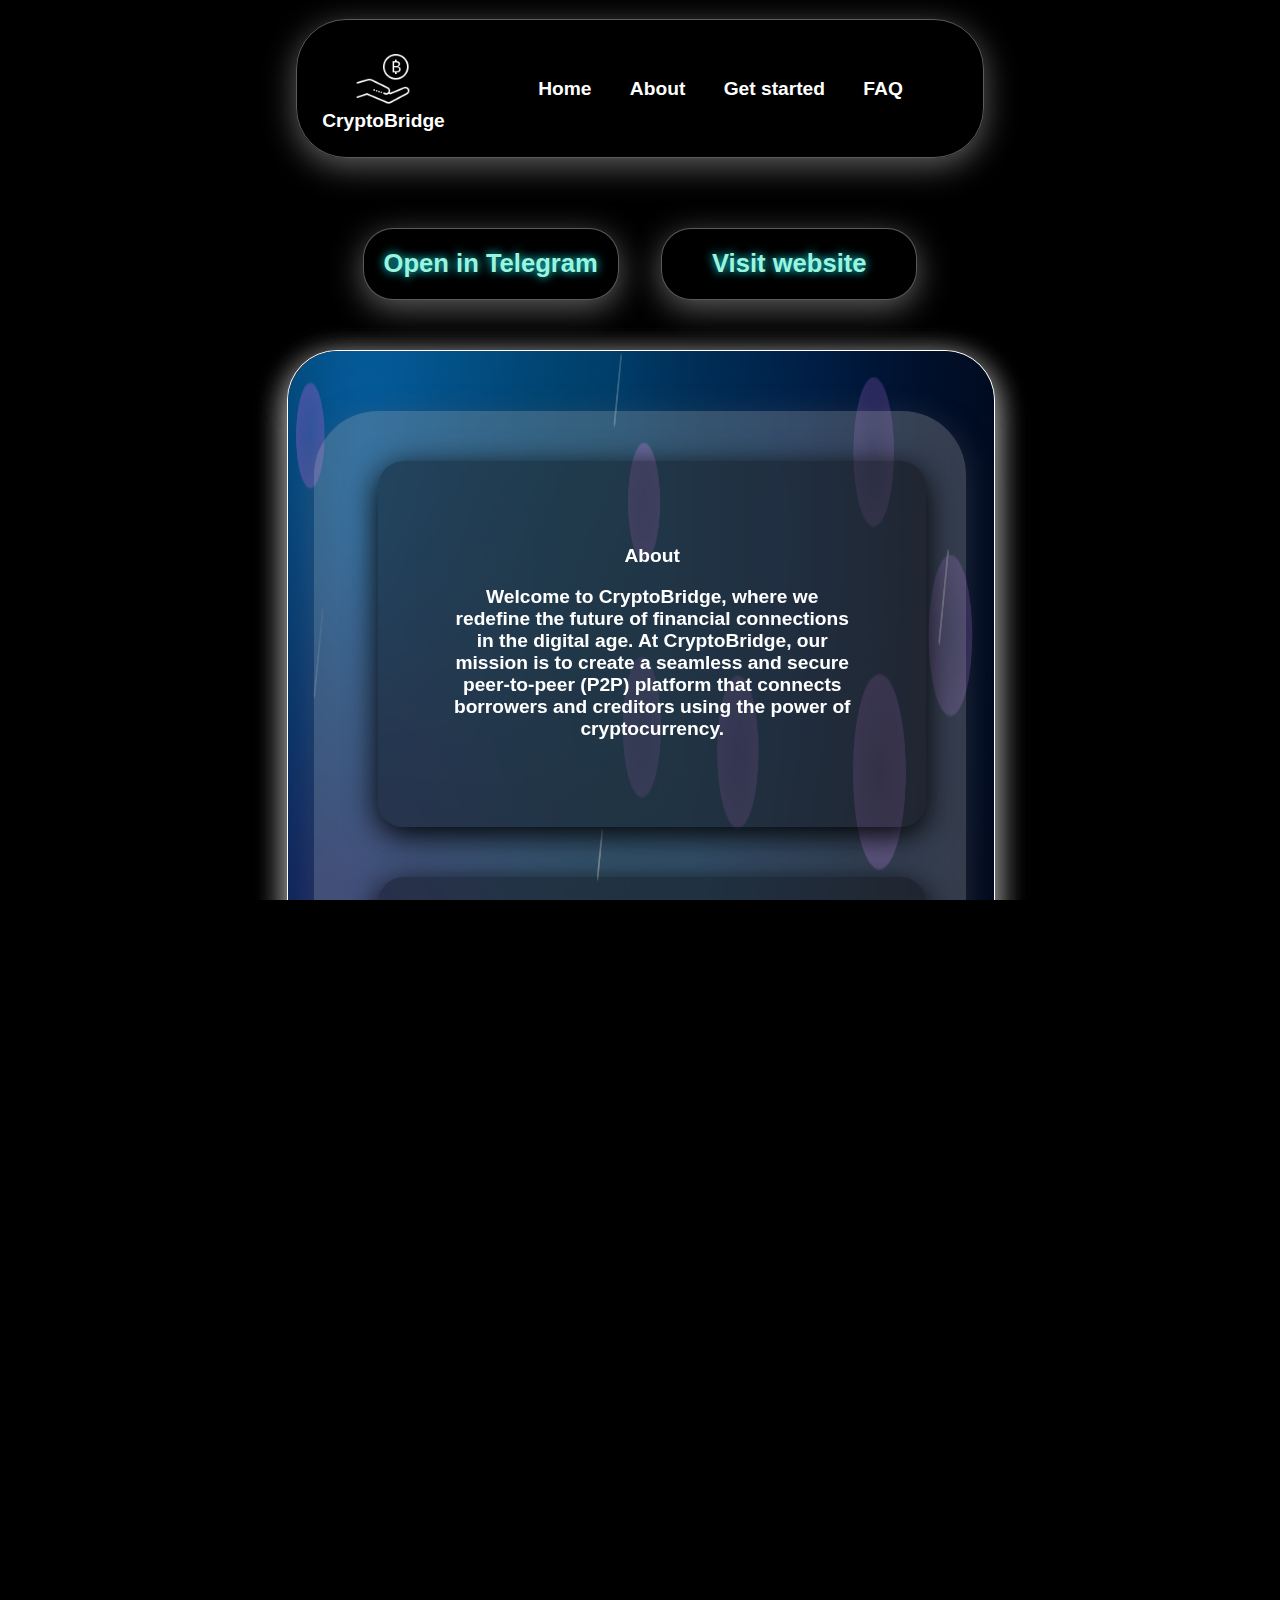
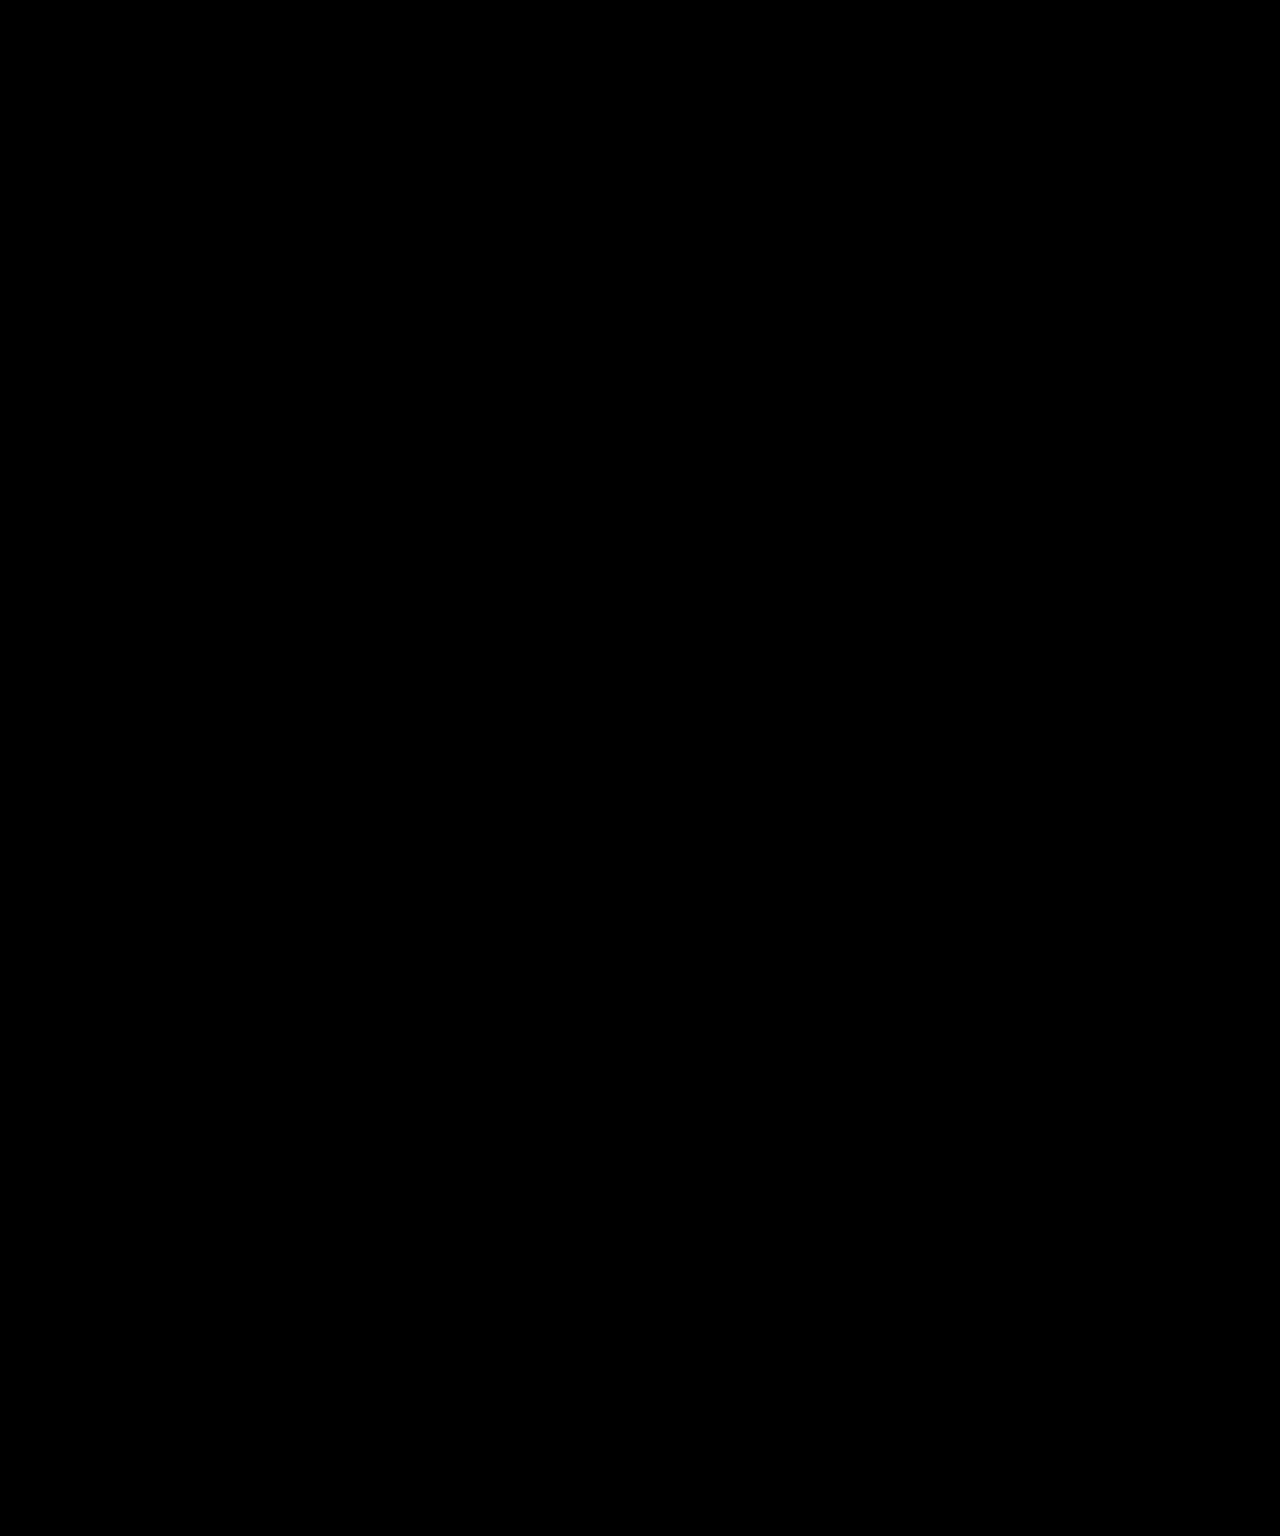
<file: index.html>
<!DOCTYPE html>
<html>

<head>
    <title>Crypto-Zaim</title>
    <meta charset="UTF-8">
    <meta name="viewport" content="width=device-width, initial-scale=1.0">
    <meta name="viewport" content="width=640"/>

    <link rel="stylesheet" href="main.css">
    <script src="https://code.jquery.com/jquery-3.6.0.min.js"></script>
    <script src="script.js"></script>
</head>

<body>
    <div class="container">
        <div class="header">
            <div class="wrap">
                <div class="logo-holder">
                    <img class="logo" src="img/logo.png">
                    <span class="logo-text">CryptoBridge</span>
                </div>
                <nav class="menu">
                    <div class="table">
                        <a href="#">Home</a>
                        <a href="#About">About</a>
                        <a href="platform/main_page.html#">Get started</a>
                        <a href="#faq">FAQ</a>
                    </div>
                </nav>
            </div>
        </div>

        <main>
            <div class="buttons">
                <a href="#"><button id="tg-btn">Open in Telegram</button></a>
                <a href="#"><button id="web-btn">Visit website</button></a>
            </div>
            <div id="About" class="about fade-in">
                <div id="bg">
                    <canvas></canvas>
                    <canvas></canvas>
                    <canvas></canvas>
                </div>
                <div class="about-content">
                    <div class="card-holder">
                        <div class="about-card">
                            <div class="about1">
                                <h2>About</h2>
                                <p>Welcome to CryptoBridge, where we redefine the future of financial connections in the
                                    digital age.
                                    At CryptoBridge, our mission is to create a seamless and secure peer-to-peer (P2P)
                                    platform that
                                    connects borrowers and creditors using the power of cryptocurrency.
                            </div>
                        </div>
                        <div class="about-card">
                            <div class="about2">
                                <h2>Who We Are?</h2>
                                <p>Welcome to CryptoBridge, where we redefine the future of financial connections in the
                                    digital age.
                                    At CryptoBridge, our mission is to create a seamless and secure peer-to-peer (P2P)
                                    platform that
                                    connects borrowers and creditors using the power of cryptocurrency.
                            </div>
                        </div>
                        <div class="about-card">
                            <div class="about3">
                                <h2>What We Do?</h2>
                                <p>Welcome to CryptoBridge, where we redefine the future of financial connections in the
                                    digital age.
                                    At CryptoBridge, our mission is to create a seamless and secure peer-to-peer (P2P)
                                    platform that
                                    connects borrowers and creditors using the power of cryptocurrency.
                            </div>
                        </div>
                        <div class="about-card">
                            <div class="about4">
                                <h2>Our Vision</h2>
                                <p>Welcome to CryptoBridge, where we redefine the future of financial connections in the
                                    digital age.
                                    At CryptoBridge, our mission is to create a seamless and secure peer-to-peer (P2P)
                                    platform that
                                    connects borrowers and creditors using the power of cryptocurrency.
                            </div>
                        </div>
                    </div>
                </div>
            </div>
            
            <div class="get-started">
              <h1></h1>
            </div>

            <div id="faq" class="FAQ fade-in">
                <div class="faq-bg"></div>
                <div class="faq-content">
                    <h1>FAQ</h1>
                    <div class="faq-wrapper">
                        <ul class="faq">
                            <li class="faq-item">
                                <input type="checkbox" id="faq1">
                                <label class="faq-question" for="faq1">What is the purpose of this FAQ?</label>
                                <div class="faq-answer">
                                    <p>This FAQ is designed to answer the most common questions about our service. Lorem
                                        ipsum dolor sit amet, consectetur adipiscing elit. Proin ac metus non ligula dapibus
                                        ullamcorper. Integer in velit id nisl dictum scelerisque.</p>
                                </div>
                            </li>
                            <hr>
                            <li class="faq-item">
                                <input type="checkbox" id="faq2">
                                <label class="faq-question" for="faq2">How do I use this feature?</label>
                                <div class="faq-answer">
                                    <p>Simply click on the question to reveal the answer. Click again to hide it. Lorem
                                        ipsum dolor sit amet, consectetur adipiscing elit. Proin ac metus non ligula dapibus
                                        ullamcorper. Integer in velit id nisl dictum scelerisque.</p>
                                </div>
                            </li>
                            <hr>
                            <li class="faq-item">
                                <input type="checkbox" id="faq3">
                                <label class="faq-question" for="faq3">How do I use this feature?</label>
                                <div class="faq-answer">
                                    <p>Simply click on the question to reveal the answer. Click again to hide it. Lorem
                                        ipsum dolor sit amet, consectetur adipiscing elit. Proin ac metus non ligula dapibus
                                        ullamcorper. Integer in velit id nisl dictum scelerisque.</p>
                                </div>
                            </li>
                            <hr>
                            <li class="faq-item">
                                <input type="checkbox" id="faq4">
                                <label class="faq-question" for="faq4">How do I use this feature?</label>
                                <div class="faq-answer">
                                    <p>Simply click on the question to reveal the answer. Click again to hide it. Lorem
                                        ipsum dolor sit amet, consectetur adipiscing elit. Proin ac metus non ligula dapibus
                                        ullamcorper. Integer in velit id nisl dictum scelerisque.</p>
                                </div>
                            </li>
                            <hr>
                            <li class="faq-item">
                                <input type="checkbox" id="faq5">
                                <label class="faq-question" for="faq5">What is the purpose of this FAQ?</label>
                                <div class="faq-answer">
                                    <p>This FAQ is designed to answer the most common questions about our service. Lorem
                                        ipsum dolor sit amet, consectetur adipiscing elit. Proin ac metus non ligula dapibus
                                        ullamcorper. Integer in velit id nisl dictum scelerisque.</p>
                                </div>
                            </li>
                        </ul>
                    </div>
                </div>
            </div>
        </main>
        <footer>
            <div class="social-media">
                <div class="tg">
                    <img class="tg-png" src="img/tg.png">
                    <a>Join us on Telegram</a>
                </div>
                <div class="x">
                    <img class="x-png" src="img/x.png">
                    <a>Join us on Twitter</a>
                </div>
            </div>
            <div class="terms">
                <p>© 2024 CryptoBridge</p>
                <p>Terms of use</p>
            </div>
        </footer>

        <div class="light x1"></div>
        <div class="light x2"></div>
        <div class="light x3"></div>
        <div class="light x4"></div>
        <div class="light x5"></div>
        <div class="light x6"></div>
        <div class="light x7"></div>
        <div class="light x8"></div>
        <div class="light x9"></div>
    </div>
</body>

</html>
</file>
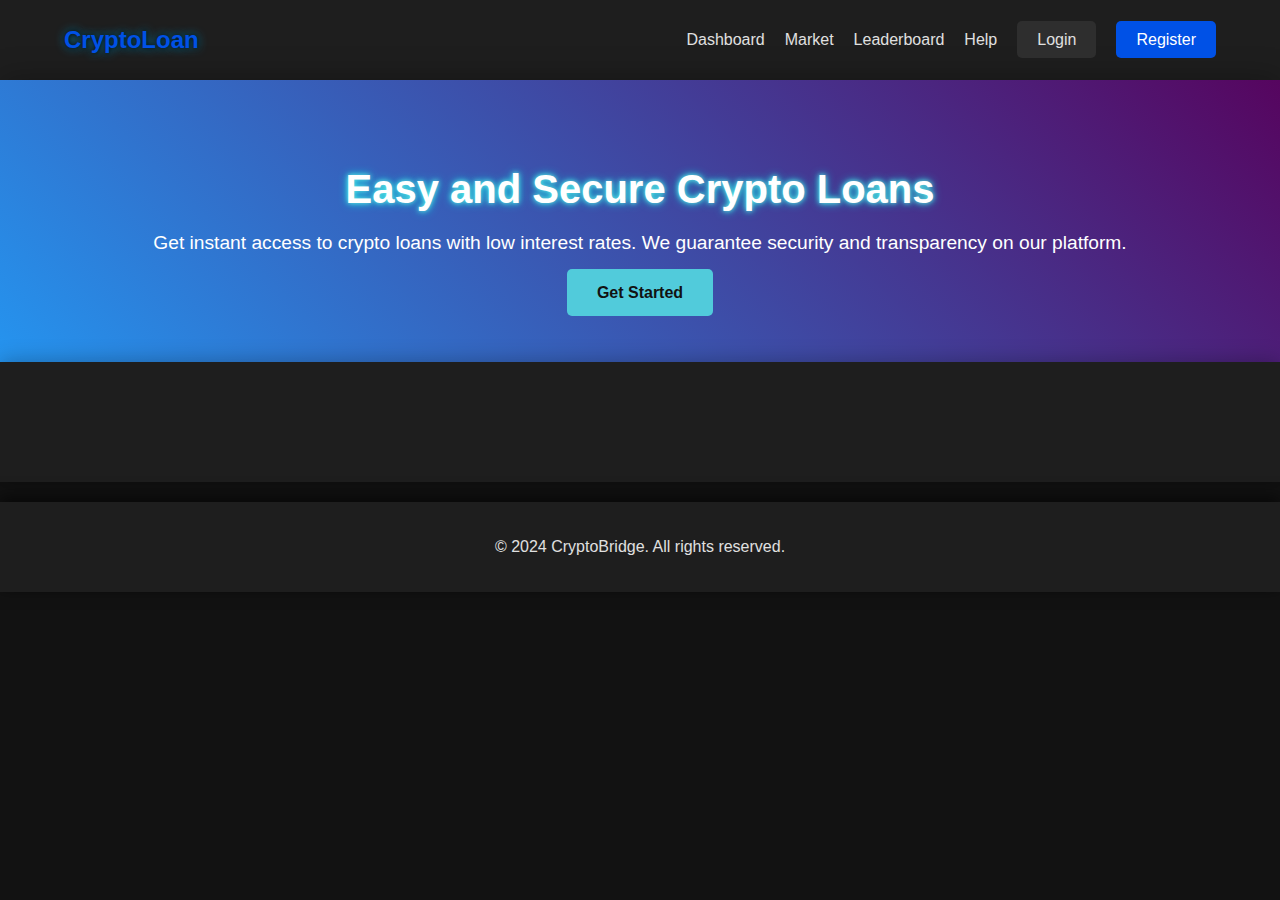
<file: platform/main_page.html>
<!DOCTYPE html>
<html lang="en">
<head>
    <meta charset="UTF-8">
    <meta name="viewport" content="width=device-width, initial-scale=1.0">
    <title>Crypto Loan Platform</title>
    <link rel="stylesheet" href="styles.css">
</head>
<body>
    <header class="header">
        <div class="container">
            <nav class="navbar">
                <a href="#" class="logo">CryptoLoan</a>
                <ul class="nav-links">
                    <li><a href="#">Dashboard</a></li>
                    <li><a href="#">Market</a></li>
                    <li><a href="#">Leaderboard</a></li>
                    <li><a href="#">Help</a></li>
                    <li><a href="#" id="log">Login</a></li>
                    <li><a href="#" id="reg">Register</a></li>
                </ul>
            </nav>
        </div>
    </header>

    <section class="hero">
        <div class="container">
            <div class="hero-content">
                <h1>Easy and Secure Crypto Loans</h1>
                <p>Get instant access to crypto loans with low interest rates. We guarantee security and transparency on our platform.</p>
                <a href="#" class="btn-primary">Get Started</a>
            </div>
        </div>
    </section>

    <section class="features">
        <div class="container">
            
        </div>
    </section>

    <footer class="footer">
        <div class="container">
            <p>&copy; 2024 CryptoBridge. All rights reserved.</p>
        </div>
    </footer>
</body>
</html>
</file>
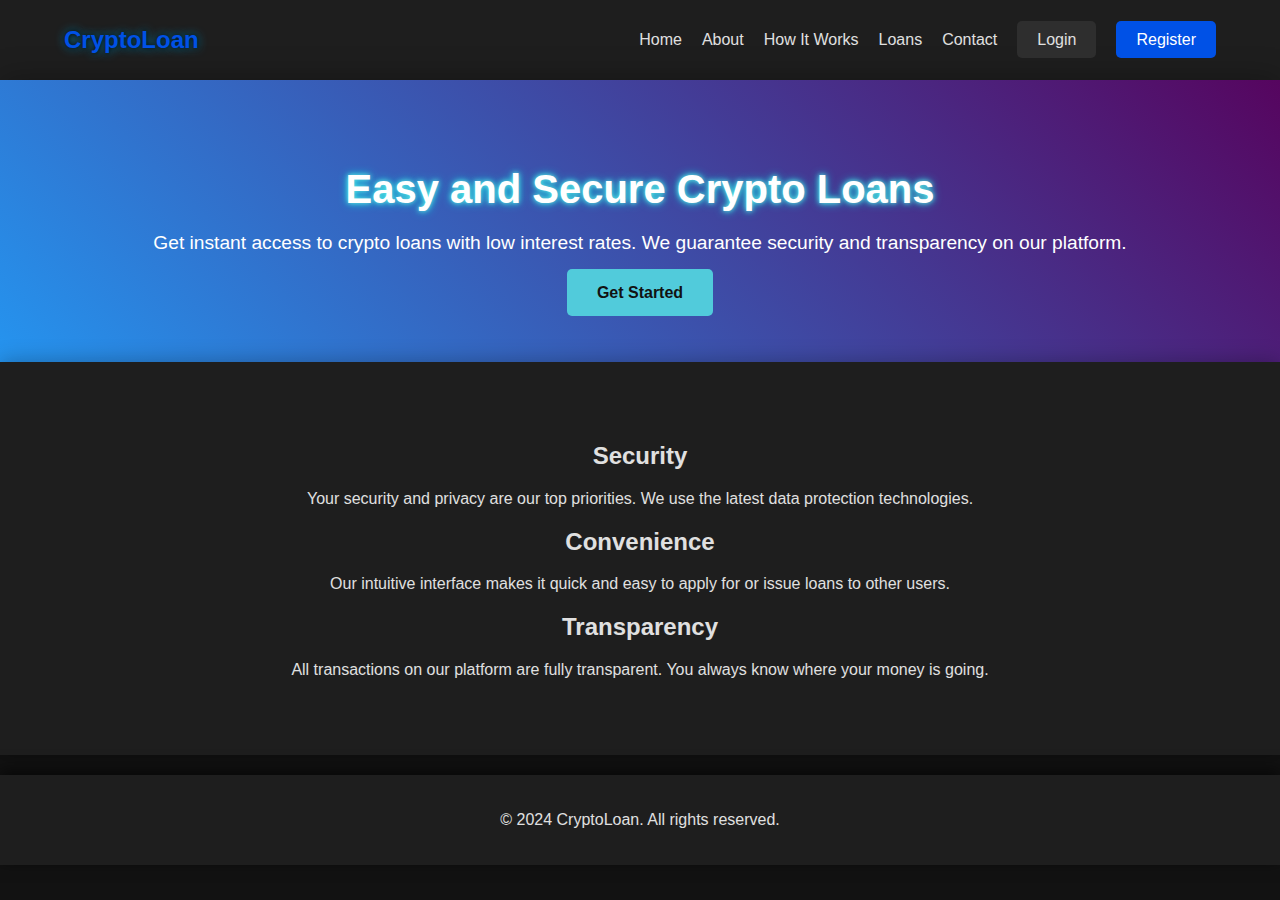
<file: platform/page.html>
<!DOCTYPE html>
<html lang="en">
<head>
    <meta charset="UTF-8">
    <meta name="viewport" content="width=device-width, initial-scale=1.0">
    <title>Crypto Loan Platform</title>
    <link rel="stylesheet" href="styles.css">
</head>
<body>
    <header class="header">
        <div class="container">
            <nav class="navbar">
                <a href="#" class="logo">CryptoLoan</a>
                <ul class="nav-links">
                    <li><a href="#">Home</a></li>
                    <li><a href="#">About</a></li>
                    <li><a href="#">How It Works</a></li>
                    <li><a href="#">Loans</a></li>
                    <li><a href="#">Contact</a></li>
                    <li><a href="#" id="log">Login</a></li>
                    <li><a href="#" id="reg">Register</a></li>
                </ul>
            </nav>
        </div>
    </header>

    <section class="hero">
        <div class="container">
            <div class="hero-content">
                <h1>Easy and Secure Crypto Loans</h1>
                <p>Get instant access to crypto loans with low interest rates. We guarantee security and transparency on our platform.</p>
                <a href="#" class="btn-primary">Get Started</a>
            </div>
        </div>
    </section>

    <section class="features">
        <div class="container">
            <div class="feature-item">
                <h2>Security</h2>
                <p>Your security and privacy are our top priorities. We use the latest data protection technologies.</p>
            </div>
            <div class="feature-item">
                <h2>Convenience</h2>
                <p>Our intuitive interface makes it quick and easy to apply for or issue loans to other users.</p>
            </div>
            <div class="feature-item">
                <h2>Transparency</h2>
                <p>All transactions on our platform are fully transparent. You always know where your money is going.</p>
            </div>
        </div>
    </section>

    <footer class="footer">
        <div class="container">
            <p>&copy; 2024 CryptoLoan. All rights reserved.</p>
        </div>
    </footer>
</body>
</html>
</file>
<file: main.css>
html,
body {
  height: 100%;
  background: #000;
  scroll-behavior: smooth;
  background-size: cover;
  background-repeat: no-repeat;
  margin: 0;
  display: flex;
  flex-direction: column;
  font-family: -apple-system, BlinkMacSystemFont, "Roboto", "Segoe UI", "Helvetica Neue", "Lucida Grande", Arial, sans-serif;
  overflow-y: auto;
  animation: fadeIn 2s ease-out;
}

.container {
  max-width: 80%;
  margin: auto;
  height: 100vh;
  flex: 1;
}

.wrap {
  width: 100%;
  padding: 2vw;
  border: 1px solid rgba(255, 255, 255, 0.356);
  border-radius: 50px;
  box-shadow: 0 8px 32px 0 rgba(255, 255, 255, 0.37);
  display: flex;
  justify-content: center;
}

.header {
  display: flex;
  justify-content: center;
  padding: 1.5vw;
}

.logo-holder {
  align-items: center;
  flex-direction: column;
  display: flex;
}

.logo-text {
  font-weight: 700;
  color: #fff;
}

h1 {
  color: #fff;
}

h2, h1 {
  color: #fff;
  transition: color 0.75s, text-decoration-color 0.75s, font-size 0.75s;
  transition: text-shadow 0.3s linear;
}

h2:hover, h1:hover {
  text-shadow: rgb(255, 255, 255) 0 0 10px;
}

.logo {
  width: 5vw;
}

.menu {
  display: flex;
  justify-content: center;
  align-items: center;
  width: 100%
}

.table {
  display: flex;
  justify-content: center;
}

.table a {
  margin-left: 3vw;
  text-decoration: none;
  color: #fff;
  /* font-size: 1.5em; */
  /* animation: glow 1s ease-in-out infinite alternate; */
  font-weight: 700;
  transition: text-shadow 0.3s linear;

  white-space: nowrap; 
}

.table a:hover {
  text-shadow: rgb(255, 255, 255) 0 0 10px;
}

main p,
li {
  color: #fff;
  font-size: var(--font-size);
}

.about {
  width: 90%;
  padding: 2vw;
  margin: auto;
  display: flex;
  justify-content: center;
  border-radius: 10px;
  box-shadow: 0 4px 16px rgba(0, 0, 0, 0.1);
}

.about-content {
  width: 80%;
  position: relative;
  box-shadow: 0 8px 32px 0 rgba(102, 99, 99, 0.37);
  border-radius: 5vw;
  background-color: rgba(170, 170, 170, 0.315);
  font-weight: bold;
  overflow: hidden;
  margin: 4vh auto;
  padding: 0 5vw;
}

.about,
.FAQ {
  transform: translateY(40px);
  opacity: 0;
  transition: opacity 1s ease-out, transform 1s ease-out;
}

.visible {
  transform: translateY(0);
  opacity: 1;
}

.card-holder {
  width: 100%;
  display: flex;
  flex-direction: column; 
  justify-content: center;
  align-items: center;
  gap: 2vh;
}

.about-card {
  width: 40vw;
  background: #00000065;
  border-radius: 2vw;
  transition: transform 0.5s;
  box-shadow: 0 8px 32px 0 rgb(0, 0, 0);
  display: flex;
  align-items: center;
  justify-content: center;
  text-align: center;
  padding: 2vh;
  margin: 1vh 0;
}

.about-card:hover {
  transform: scale(1.05);
}

.table a,
h2,
h1,
.logo-text {
  font-size: 1.5vw;
}

.about-card,
#long-card,
.social-media,
.terms,
.faq-item {
  font-size: 1.5vw;
}

@media (max-width: 1500px) {

  .card-holder {
    display: inline;
  }
  .about-card {
    margin: 50px auto;
    display: flex;
    justify-content: center;
  }
}

.about1,
.about2,
.about3,
.about4 {
  margin: 50px;
}

.buttons {
  display: flex;
  align-items: center;
  justify-content: space-evenly;
  margin: 50px auto;
  width: 50vw;
}

#tg-btn,
#web-btn {
  width: 20vw;
  height: 8vh;
  color: rgb(155, 245, 222);
  border: none;
  border-radius: 30px;
  font-weight: 700;
  font-size: 2vw;
  cursor: pointer;
  text-shadow: #13f7ff 0 0 10px;
  background-color: #00000079;
  border: 1px solid rgba(255, 255, 255, 0.356);
  box-shadow: 0 8px 32px 0 rgba(255, 255, 255, 0.37);
  transition: all 1s ease;
}

#tg-btn:hover {
  background-color: #30e0ff4b;
  transform: scale(1.3) perspective(1px)
}

#web-btn:hover {
  background-color: #30e0ff4b;
  transform: scale(1.3) perspective(1px)
}

.faq-bg {
  background-image: url("img/bg.jpg");
  filter: blur(5px);
  background-repeat: no-repeat;
  background-size: cover;
  padding-top: 100px;
  padding-bottom: 100px;
  height: 600px;
  width: 80%;
  margin: 0 auto;
}

.faq-content {
  background-color: rgb(0, 0, 0);
  /* Fallback color */
  background-color: rgba(0, 0, 0, 0.4);
  /* Black w/opacity/see-through */
  color: white;
  font-weight: bold;
  border: 3px solid #f1f1f1;
  position: absolute;
  top: 50%;
  left: 50%;
  transform: translate(-50%, -50%);
  z-index: 2;
  width: 80%;
  padding: 20px;
  text-align: center;
}

.faq-wrapper {
  /* background: #00000065; */
  border-radius: 20px;
  transition: transform 0.5s;
  --font-size: 1em;
  margin: 5% 15%;
}

.faq {
  list-style: none;
  padding: 0;
  margin: 100px auto;
}

/* .faq hr {
  border-color: rgba(0, 58, 184, 0.288);
} */
.faq-item {
  border-radius: 20px;
  transition: background-color 0.5s;
}

.faq-item:hover {
  background-color: rgba(0, 0, 0, 0.363);
}

.faq-question {
  cursor: pointer;
  padding: 15px;
  display: block;
  position: relative;
}

.faq-answer {
  max-height: 0;
  overflow: hidden;
  transition: max-height 0.3s ease-out, padding 0.3s ease-out;
  padding: 0 15px;
  border-top: none;
}

input[type="checkbox"] {
  display: none;
}

input[type="checkbox"]:checked~.faq-answer {
  max-height: 1000px;
  /* Set a large enough value to accommodate the content */
  padding: 15px;
}

footer {
  color: white;
  background-color: #00000079;
  width: 100%;
  height: 15%;
  text-align: center;
  display: flex;
  justify-content: space-around;
}

.social-media {
  margin: auto 0;
}

.tg,
.x {
  display: flex;
  align-items: center;
}

.tg-png,
.x-png {
  width: 4vw;
}

.terms {
  margin: auto 0;
}

@keyframes glow {
  from {
    text-shadow: 0 0 5px #38c0ff, 0 0 20px #53e5ff, 0 0 20px #00c3ff, 0 0 30px #13efff, 0 0 30px #00d9ff, 0 0 30px #00eeff, 0 0 30px #00ffea;
  }

  to {
    text-shadow: 0 0 20px #392bff, 0 0 30px #392bff, 0 0 20px #392bff, 0 0 40px #392bff, 0 0 40px #392bff, 0 0 35px #392bff, 0 0 40px #392bff;
  }
}

.light {
  position: absolute;
  width: 0;
  background-color: rgb(255, 255, 255);
  box-shadow: #7b9690 0 0 20px 2px;
  opacity: 0;
  top: 100vh;
  bottom: 0;
  left: 0;
  right: 0;
  margin: auto;
}

.x1,
.x2,
.x3,
.x4,
.x5,
.x6,
.x7,
.x8,
.x9 {
  position: absolute;
  animation: floatUp infinite linear;
}

.x1 {
  animation-duration: 4s;
  transform: scale(1.0);
}

.x2 {
  animation-duration: 7s;
  transform: scale(1.6);
  left: 15%;
}

.x3 {
  animation-duration: 2.5s;
  transform: scale(.5);
  left: -15%;
}

.x4 {
  animation-duration: 4.5s;
  transform: scale(1.2);
  left: -34%;
}

.x5 {
  animation-duration: 8s;
  transform: scale(2.2);
  left: -57%;
}

.x6 {
  animation-duration: 3s;
  transform: scale(.8);
  left: -81%;
}

.x7 {
  animation-duration: 5.3s;
  transform: scale(3.2);
  left: 37%;
}

.x8 {
  animation-duration: 4.7s;
  transform: scale(1.7);
  left: 62%;
}

.x9 {
  animation-duration: 4.1s;
  transform: scale(0.9);
  left: 85%;
}

@keyframes floatUp {
  0% {
    top: 100vh;
    opacity: 0;
  }

  25% {
    opacity: 1;
  }

  50% {
    top: 0vh;
    opacity: .8;
  }

  75% {
    opacity: 1;
  }

  100% {
    top: -100vh;
    opacity: 0;
  }
}

#bg {
  border: 1px solid #ffffff;
  border-radius: 50px;
	position: fixed;
	top: 0;
	left: 0;
	width: 100%;
	height: 100%;
	z-index: -1;
}

#bg canvas {
  box-shadow: 0 8px 32px 0 rgba(255, 255, 255, 0.37);
  border-radius: 50px;
	position: absolute;
	top: 0;
	left: 0;
	width: 100%;
	height: 100%;
}
</file>
<file: platform/styles.css>
body {
    margin: 0;
    font-family: Arial, sans-serif;
    background-color: #121212;
    color: #e0e0e0;
}

.container {
    width: 90%;
    max-width: 1200px;
    margin: 0 auto;
}

a {
    text-decoration: none;
    color: inherit;
}

.header {
    background-color: #1e1e1e;
    padding: 15px 0;
    box-shadow: 0 4px 15px rgba(0, 0, 0, 0.6);
}

.navbar {
    display: flex;
    justify-content: space-between;
    align-items: center;
}

.logo {
    font-size: 1.5em;
    font-weight: bold;
    color: #0051e6;
    text-shadow: 0 0 5px #000000, 0 0 10px #0694c0;
}

.nav-links {
    list-style: none;
    display: flex;
    gap: 20px;
}

.nav-links a {
    color: #e0e0e0;
    transition: color 0.3s ease, text-shadow 0.3s ease;
}

.nav-links a:hover {
    color: #0051e6;
    text-shadow: 0 0 5px #0051e6;
}

#log,
#reg {
    padding: 10px 20px;
    border-radius: 5px;
    cursor: pointer;
    transition: background-color 0.3s ease, box-shadow 0.3s ease, color 0.5s ease;
}

#log {
    background-color: #2e2e2e;
    color: #e0e0e0;
}
#reg {
    background-color: #0051e6;
    color: #ffffff;
}
#reg:hover {
    color: #959898;
}

#log:hover {
    background-color: #0051e6;
    box-shadow: 0 0 10px rgba(0, 0, 0, 0.5);
}

#reg:hover {
    background-color: #0083db;
    color: #000;
    box-shadow: 0 0 10px #16c5c5, 0 0 20px #1374f3;
}

.hero {
    background-color: #0077cc;
    color: #fff;
    padding: 60px 0;
    text-align: center;
    background-image: linear-gradient(45deg, #2594ef, #56055f);
    box-shadow: 0 0 30px rgba(0, 0, 0, 0.3);
    animation: glow 2s infinite alternate;
}

@keyframes glow {
    0% {
        box-shadow: 0 0 10px #0077cc, 0 0 20px #6d65dc;
    }
    100% {
        box-shadow: 0 0 20px #7920e5, 0 0 40px #410887;
    }
}

.hero-content h1 {
    font-size: 2.5em;
    margin-bottom: 20px;
    text-shadow: 0 0 5px #6deee5, 0 0 10px #00d7e6
}

.hero-content p {
    font-size: 1.2em;
    margin-bottom: 30px;
}

.btn-primary {
    font-weight: 600;
    padding: 15px 30px;
    background-color: #51cbdb;
    color: #121212;
    border-radius: 5px;
    transition: background-color 0.3s ease, box-shadow 0.3s ease, color 1s ease;
}

.btn-primary:hover {
    color: #fff;
    background-color: #0082c8;
    box-shadow: 0 0 10px #008ee6, 0 0 20px #63f7ff;
}

.features {
    padding: 60px 0;
    background-color: #1e1e1e;
    display: flex;
    justify-content: space-between;
    gap: 20px;
    text-align: center;
    box-shadow: 0 0 20px rgba(0, 0, 0, 0.3);
}

/* .feature-item h2 {
    font-size: 1.8em;
    margin-bottom: 15px;
    color: #ffffff;
    text-shadow: 0 0 5px #6deee5, 0 0 10px #00d7e6;
}

.feature-item p {
    font-size: 1em;
    color: #b0bec5;
} */

.footer {
    background-color: #1e1e1e;
    color: #e0e0e0;
    text-align: center;
    padding: 20px 0;
    margin-top: 20px;
    box-shadow: 0 -4px 15px rgba(0, 0, 0, 0.6);
}
</file>
